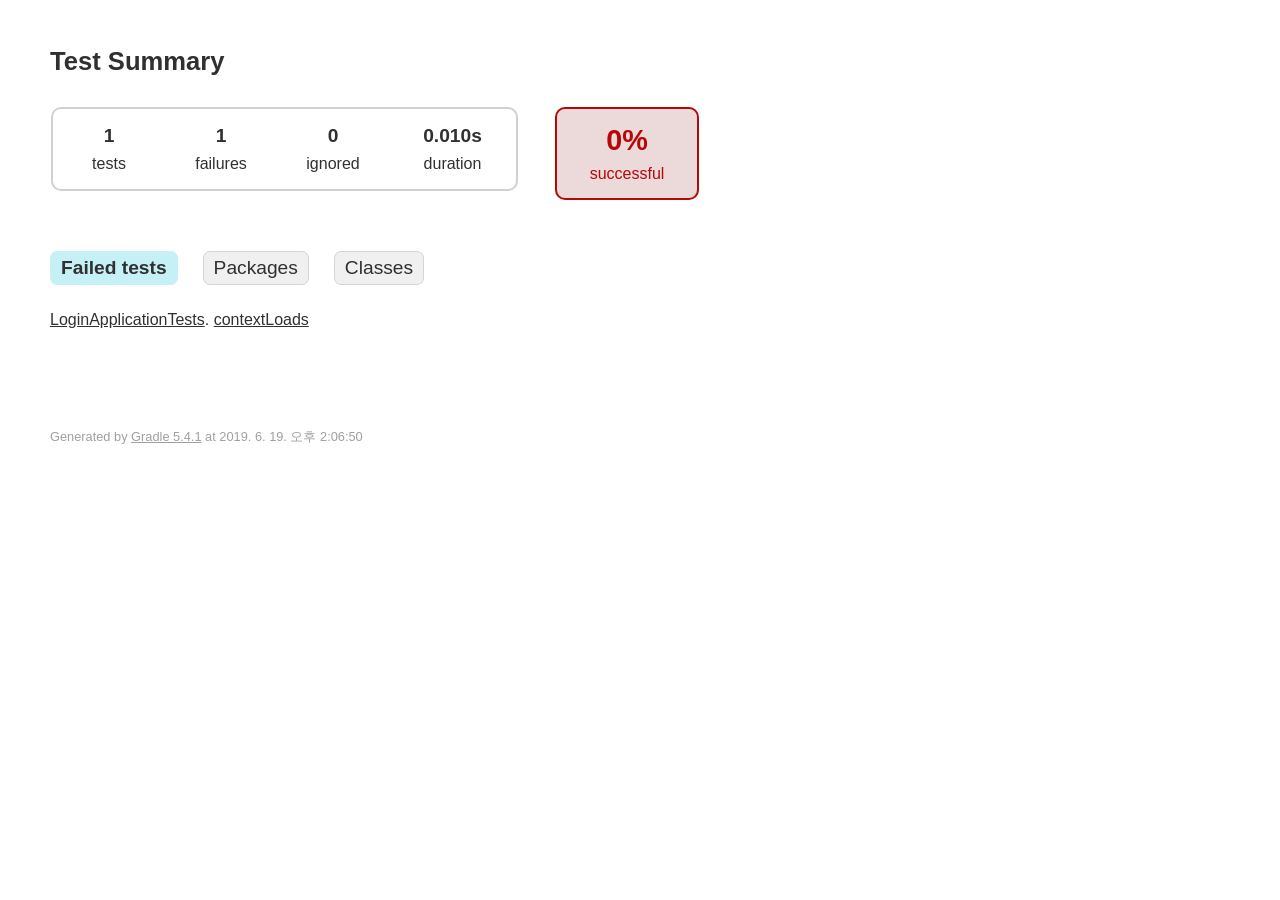
<file: build/reports/tests/test/index.html>
<!DOCTYPE html>
<html>
<head>
<meta http-equiv="Content-Type" content="text/html; charset=utf-8"/>
<meta http-equiv="x-ua-compatible" content="IE=edge"/>
<title>Test results - Test Summary</title>
<link href="css/base-style.css" rel="stylesheet" type="text/css"/>
<link href="css/style.css" rel="stylesheet" type="text/css"/>
<script src="js/report.js" type="text/javascript"></script>
</head>
<body>
<div id="content">
<h1>Test Summary</h1>
<div id="summary">
<table>
<tr>
<td>
<div class="summaryGroup">
<table>
<tr>
<td>
<div class="infoBox" id="tests">
<div class="counter">1</div>
<p>tests</p>
</div>
</td>
<td>
<div class="infoBox" id="failures">
<div class="counter">1</div>
<p>failures</p>
</div>
</td>
<td>
<div class="infoBox" id="ignored">
<div class="counter">0</div>
<p>ignored</p>
</div>
</td>
<td>
<div class="infoBox" id="duration">
<div class="counter">0.010s</div>
<p>duration</p>
</div>
</td>
</tr>
</table>
</div>
</td>
<td>
<div class="infoBox failures" id="successRate">
<div class="percent">0%</div>
<p>successful</p>
</div>
</td>
</tr>
</table>
</div>
<div id="tabs">
<ul class="tabLinks">
<li>
<a href="#tab0">Failed tests</a>
</li>
<li>
<a href="#tab1">Packages</a>
</li>
<li>
<a href="#tab2">Classes</a>
</li>
</ul>
<div id="tab0" class="tab">
<h2>Failed tests</h2>
<ul class="linkList">
<li>
<a href="classes/com.gpch.login.LoginApplicationTests.html">LoginApplicationTests</a>.
<a href="classes/com.gpch.login.LoginApplicationTests.html#contextLoads">contextLoads</a>
</li>
</ul>
</div>
<div id="tab1" class="tab">
<h2>Packages</h2>
<table>
<thead>
<tr>
<th>Package</th>
<th>Tests</th>
<th>Failures</th>
<th>Ignored</th>
<th>Duration</th>
<th>Success rate</th>
</tr>
</thead>
<tbody>
<tr>
<td class="failures">
<a href="packages/com.gpch.login.html">com.gpch.login</a>
</td>
<td>1</td>
<td>1</td>
<td>0</td>
<td>0.010s</td>
<td class="failures">0%</td>
</tr>
</tbody>
</table>
</div>
<div id="tab2" class="tab">
<h2>Classes</h2>
<table>
<thead>
<tr>
<th>Class</th>
<th>Tests</th>
<th>Failures</th>
<th>Ignored</th>
<th>Duration</th>
<th>Success rate</th>
</tr>
</thead>
<tbody>
<tr>
<td class="failures">
<a href="classes/com.gpch.login.LoginApplicationTests.html">com.gpch.login.LoginApplicationTests</a>
</td>
<td>1</td>
<td>1</td>
<td>0</td>
<td>0.010s</td>
<td class="failures">0%</td>
</tr>
</tbody>
</table>
</div>
</div>
<div id="footer">
<p>
<div>
<label class="hidden" id="label-for-line-wrapping-toggle" for="line-wrapping-toggle">Wrap lines
<input id="line-wrapping-toggle" type="checkbox" autocomplete="off"/>
</label>
</div>Generated by 
<a href="http://www.gradle.org">Gradle 5.4.1</a> at 2019. 6. 19. 오후 2:06:50</p>
</div>
</div>
</body>
</html>
</file>
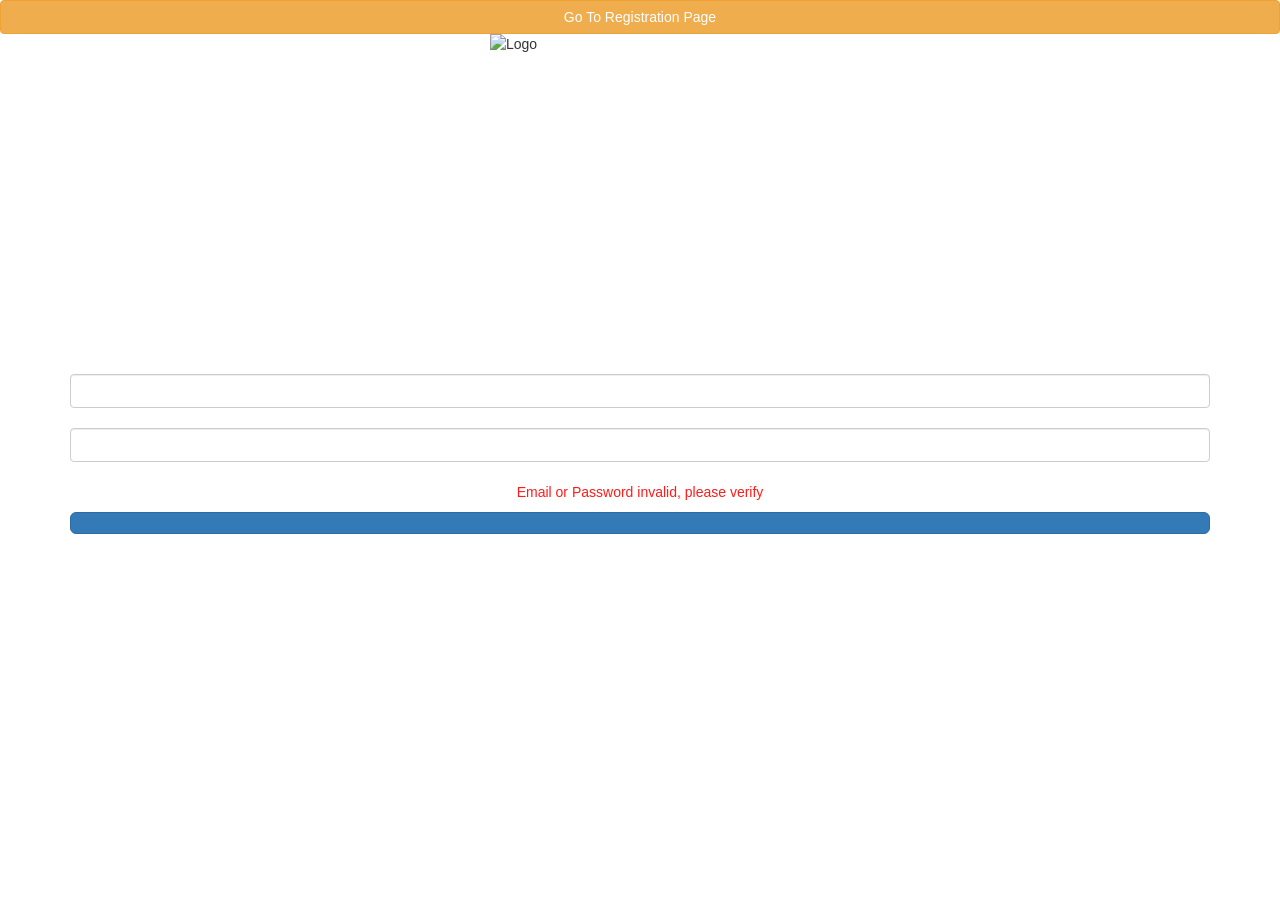
<file: build/resources/main/templates/login.html>
<!DOCTYPE html>
<html xmlns="http://www.w3.org/1999/xhtml"
      xmlns:th="http://www.thymeleaf.org">

<head>
    <title>Spring Security Tutorial</title>
    <link rel="stylesheet" type="text/css" th:href="@{/css/login.css}"/>
    <link rel="stylesheet" href="https://maxcdn.bootstrapcdn.com/bootstrap/3.3.7/css/bootstrap.min.css">
    <script src="https://ajax.googleapis.com/ajax/libs/jquery/3.1.1/jquery.min.js"></script>
    <script src="https://maxcdn.bootstrapcdn.com/bootstrap/3.3.7/js/bootstrap.min.js"></script>
</head>

<body>
<form th:action="@{/registration}" method="get">
    <button class="btn btn-md btn-warning btn-block" type="Submit">Go To Registration Page</button>
</form>

<div class="container">
    <img th:src="@{/images/login.jpg}" class="img-responsive center-block" width="300" height="300" alt="Logo"/>
    <form th:action="@{/login}" method="POST" class="form-signin">
        <h3 class="form-signin-heading" th:text="Welcome"></h3>
        <br/>

        <input type="text" id="email" name="email" th:placeholder="Email"
               class="form-control"/> <br/>
        <input type="password" th:placeholder="Password"
               id="password" name="password" class="form-control"/> <br/>

        <div align="center" th:if="${param.error}">
            <p style="font-size: 20; color: #FF1C19;">Email or Password invalid, please verify</p>
        </div>
        <button class="btn btn-lg btn-primary btn-block" name="Submit" value="Login" type="Submit"
                th:text="Login"></button>
    </form>
</div>
</body>
</html>
</file>
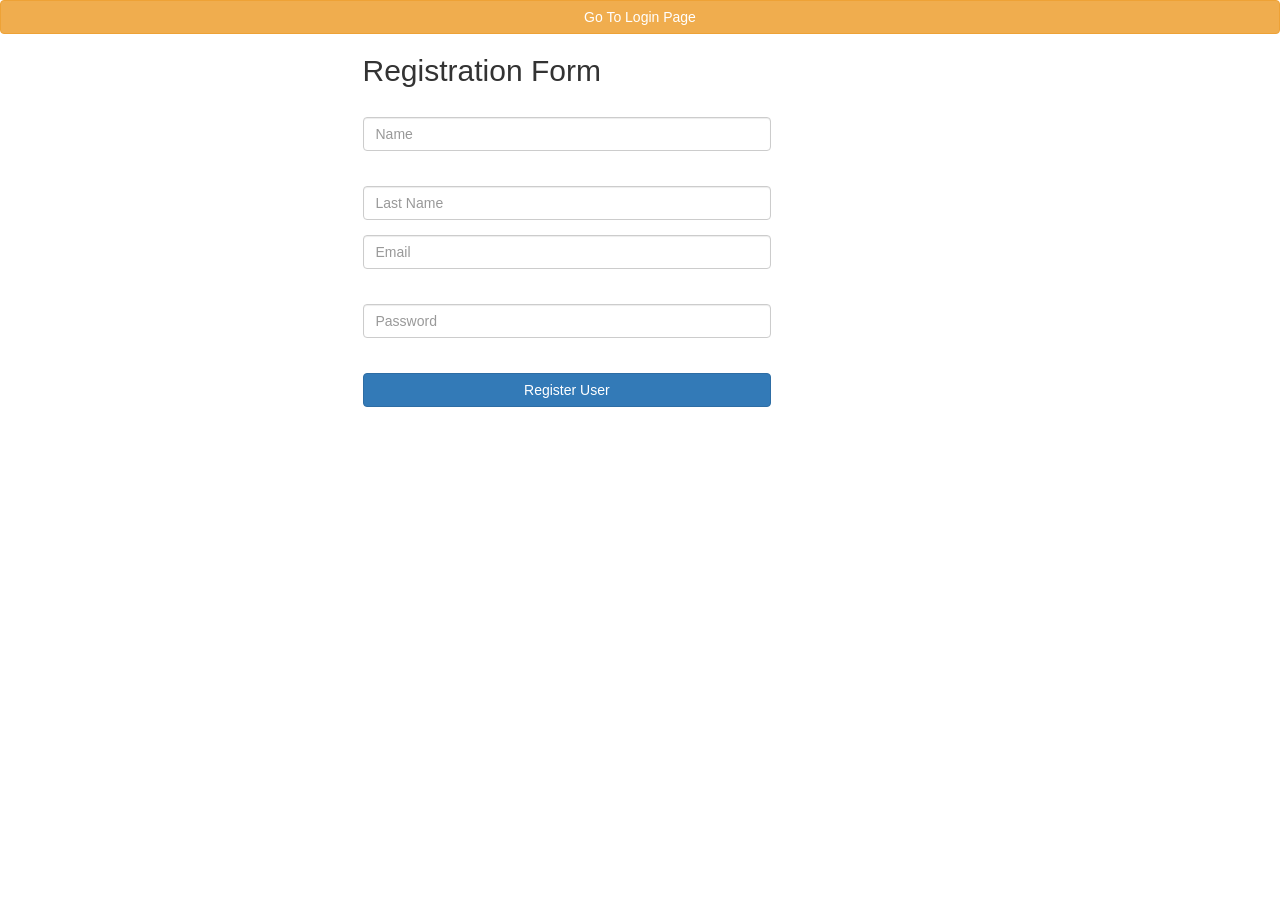
<file: build/resources/main/templates/registration.html>
<!DOCTYPE html>
<html lang="en" xmlns="http://www.w3.org/1999/xhtml"
      xmlns:th="http://www.thymeleaf.org">
<head>
    <title>Registration Form</title>
    <link rel="stylesheet" type="text/css" th:href="@{/css/registration.css}"/>
    <link rel="stylesheet" href="https://maxcdn.bootstrapcdn.com/bootstrap/3.3.7/css/bootstrap.min.css">
    <script src="https://ajax.googleapis.com/ajax/libs/jquery/3.1.1/jquery.min.js"></script>
    <script src="https://maxcdn.bootstrapcdn.com/bootstrap/3.3.7/js/bootstrap.min.js"></script>
</head>
<body>
<form th:action="@{/}" method="get">
    <button class="btn btn-md btn-warning btn-block" type="Submit">Go To Login Page</button>
</form>

<div class="container">
    <div class="row">
        <div class="col-md-6 col-md-offset-3">
            <form autocomplete="off" action="#" th:action="@{/registration}"
                  th:object="${user}" method="post" class="form-horizontal"
                  role="form">
                <h2>Registration Form</h2>
                <div class="form-group">
                    <div class="col-sm-9">
                        <label th:if="${#fields.hasErrors('name')}" th:errors="*{name}"
                               class="validation-message"></label>
                        <input type="text" th:field="*{name}" placeholder="Name"
                               class="form-control"/>
                    </div>
                </div>

                <div class="form-group">
                    <div class="col-sm-9">
                        <label th:if="${#fields.hasErrors('lastName')}" th:errors="*{lastName}"
                               class="validation-message"></label>
                        <input type="text" th:field="*{lastName}"
                               placeholder="Last Name" class="form-control"/>
                    </div>
                </div>
                <div class="form-group">
                    <div class="col-sm-9">
                        <input type="text" th:field="*{email}" placeholder="Email"
                               class="form-control"/> <label
                            th:if="${#fields.hasErrors('email')}" th:errors="*{email}"
                            class="validation-message"></label>
                    </div>
                </div>
                <div class="form-group">
                    <div class="col-sm-9">
                        <input type="password" th:field="*{password}"
                               placeholder="Password" class="form-control"/> <label
                            th:if="${#fields.hasErrors('password')}" th:errors="*{password}"
                            class="validation-message"></label>
                    </div>
                </div>

                <div class="form-group">
                    <div class="col-sm-9">
                        <button type="submit" class="btn btn-primary btn-block">Register User</button>
                    </div>
                </div>

                <h2><span class="text-success" th:utext="${successMessage}"></span></h2>

            </form>
        </div>
    </div>
</div>

</body>
</html>
</file>
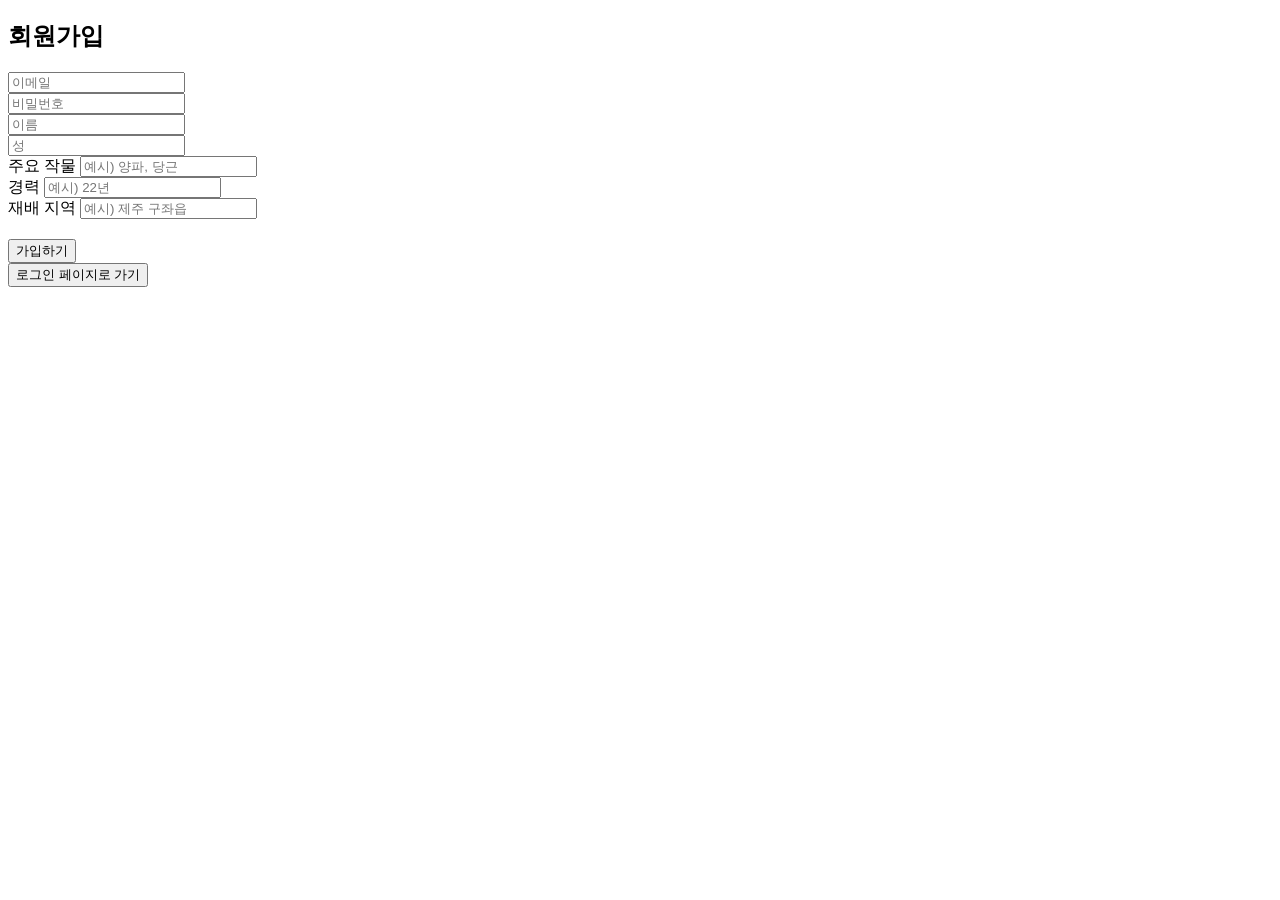
<file: out/production/resources/templates/registration.html>
<!DOCTYPE html>
<html lang="en" xmlns="http://www.w3.org/1999/xhtml"
      xmlns:th="http://www.thymeleaf.org">
<head>
    <title>회원가입</title>
    <link rel="stylesheet" type="text/css" th:href="@{/css/registration.css}"/>
    <script src="https://ajax.googleapis.com/ajax/libs/jquery/3.1.1/jquery.min.js"></script>
    <script src="https://maxcdn.bootstrapcdn.com/bootstrap/3.3.7/js/bootstrap.min.js"></script>
</head>
<body>

<div class="container">
    <div class="row">
        <div class="col-md-6 col-md-offset-3">
            <form autocomplete="off" action="#" th:action="@{/registration}"
                  th:object="${user}" method="post" class="form-horizontal"
                  role="form">
                <h2>회원가입</h2>
                <div class="form-group">
                    <div class="form-group">
                        <div class="col-sm-9">
                            <input type="text" th:field="*{email}" placeholder="이메일"
                                   class="form-control"/>
                            <label th:if="${#fields.hasErrors('email')}" th:errors="*{email}" class="validation-message"></label>
                        </div>
                    </div>
                    <div class="form-group">
                        <div class="col-sm-9">
                            <input type="password" th:field="*{password}"
                                   placeholder="비밀번호" class="form-control"/> <label
                                th:if="${#fields.hasErrors('password')}" th:errors="*{password}"
                                class="validation-message"></label>
                        </div>
                    </div>
                    <div class="col-sm-9">
                        <input type="text" th:field="*{name}" placeholder="이름"
                               class="form-control"/>
                        <label th:if="${#fields.hasErrors('name')}" th:errors="*{name}"
                               class="validation-message"></label>
                    </div>
                </div>
                <div class="form-group">
                    <div class="col-sm-9">
                        <input type="text" th:field="*{lastName}"
                               placeholder="성" class="form-control"/>
                        <label th:if="${#fields.hasErrors('lastName')}" th:errors="*{lastName}"
                               class="validation-message"></label>
                    </div>
                </div>


                <div class="form-group">
                    <div class="col-sm-9">
                        <label class="major">
                            주요 작물
                        </label>
                        <input type="text" placeholder="예시) 양파, 당근" class="form-control"/>
                    </div>
                </div>
                <div class="form-group">
                    <div class="col-sm-9">
                        <label class="career">
                            경력
                        </label>
                        <input type="text" placeholder="예시) 22년" class="form-control"/>
                    </div>
                </div>
                <div class="form-group">
                    <div class="col-sm-9">
                        <label class="career">
                            재배 지역
                        </label>
                        <input type="text" placeholder="예시) 제주 구좌읍" class="form-control"/>
                    </div>
                </div>


                <h2><span class="text-success" th:utext="${successMessage}"></span></h2>

                <div class="form-group">
                    <div class="col-sm-9">
                        <button type="submit" class="btn btn-primary btn-block">가입하기</button>
                    </div>
                </div>

            </form>
        </div>
    </div>
    <form th:action="@{/}" method="get">
        <button class="btn btn-md btn-warning btn-block" type="Submit">로그인 페이지로 가기</button>
    </form>
</div>

</body>
</html>
</file>
<file: build/reports/tests/test/css/base-style.css>
body {
    margin: 0;
    padding: 0;
    font-family: sans-serif;
    font-size: 12pt;
}

body, a, a:visited {
    color: #303030;
}

#content {
    padding-left: 50px;
    padding-right: 50px;
    padding-top: 30px;
    padding-bottom: 30px;
}

#content h1 {
    font-size: 160%;
    margin-bottom: 10px;
}

#footer {
    margin-top: 100px;
    font-size: 80%;
    white-space: nowrap;
}

#footer, #footer a {
    color: #a0a0a0;
}

#line-wrapping-toggle {
    vertical-align: middle;
}

#label-for-line-wrapping-toggle {
    vertical-align: middle;
}

ul {
    margin-left: 0;
}

h1, h2, h3 {
    white-space: nowrap;
}

h2 {
    font-size: 120%;
}

ul.tabLinks {
    padding-left: 0;
    padding-top: 10px;
    padding-bottom: 10px;
    overflow: auto;
    min-width: 800px;
    width: auto !important;
    width: 800px;
}

ul.tabLinks li {
    float: left;
    height: 100%;
    list-style: none;
    padding-left: 10px;
    padding-right: 10px;
    padding-top: 5px;
    padding-bottom: 5px;
    margin-bottom: 0;
    -moz-border-radius: 7px;
    border-radius: 7px;
    margin-right: 25px;
    border: solid 1px #d4d4d4;
    background-color: #f0f0f0;
}

ul.tabLinks li:hover {
    background-color: #fafafa;
}

ul.tabLinks li.selected {
    background-color: #c5f0f5;
    border-color: #c5f0f5;
}

ul.tabLinks a {
    font-size: 120%;
    display: block;
    outline: none;
    text-decoration: none;
    margin: 0;
    padding: 0;
}

ul.tabLinks li h2 {
    margin: 0;
    padding: 0;
}

div.tab {
}

div.selected {
    display: block;
}

div.deselected {
    display: none;
}

div.tab table {
    min-width: 350px;
    width: auto !important;
    width: 350px;
    border-collapse: collapse;
}

div.tab th, div.tab table {
    border-bottom: solid #d0d0d0 1px;
}

div.tab th {
    text-align: left;
    white-space: nowrap;
    padding-left: 6em;
}

div.tab th:first-child {
    padding-left: 0;
}

div.tab td {
    white-space: nowrap;
    padding-left: 6em;
    padding-top: 5px;
    padding-bottom: 5px;
}

div.tab td:first-child {
    padding-left: 0;
}

div.tab td.numeric, div.tab th.numeric {
    text-align: right;
}

span.code {
    display: inline-block;
    margin-top: 0em;
    margin-bottom: 1em;
}

span.code pre {
    font-size: 11pt;
    padding-top: 10px;
    padding-bottom: 10px;
    padding-left: 10px;
    padding-right: 10px;
    margin: 0;
    background-color: #f7f7f7;
    border: solid 1px #d0d0d0;
    min-width: 700px;
    width: auto !important;
    width: 700px;
}

span.wrapped pre {
    word-wrap: break-word;
    white-space: pre-wrap;
    word-break: break-all;
}

label.hidden {
    display: none;
}
</file>
<file: build/reports/tests/test/css/style.css>
#summary {
    margin-top: 30px;
    margin-bottom: 40px;
}

#summary table {
    border-collapse: collapse;
}

#summary td {
    vertical-align: top;
}

.breadcrumbs, .breadcrumbs a {
    color: #606060;
}

.infoBox {
    width: 110px;
    padding-top: 15px;
    padding-bottom: 15px;
    text-align: center;
}

.infoBox p {
    margin: 0;
}

.counter, .percent {
    font-size: 120%;
    font-weight: bold;
    margin-bottom: 8px;
}

#duration {
    width: 125px;
}

#successRate, .summaryGroup {
    border: solid 2px #d0d0d0;
    -moz-border-radius: 10px;
    border-radius: 10px;
}

#successRate {
    width: 140px;
    margin-left: 35px;
}

#successRate .percent {
    font-size: 180%;
}

.success, .success a {
    color: #008000;
}

div.success, #successRate.success {
    background-color: #bbd9bb;
    border-color: #008000;
}

.failures, .failures a {
    color: #b60808;
}

.skipped, .skipped a {
    color: #c09853;
}

div.failures, #successRate.failures {
    background-color: #ecdada;
    border-color: #b60808;
}

ul.linkList {
    padding-left: 0;
}

ul.linkList li {
    list-style: none;
    margin-bottom: 5px;
}
</file>
